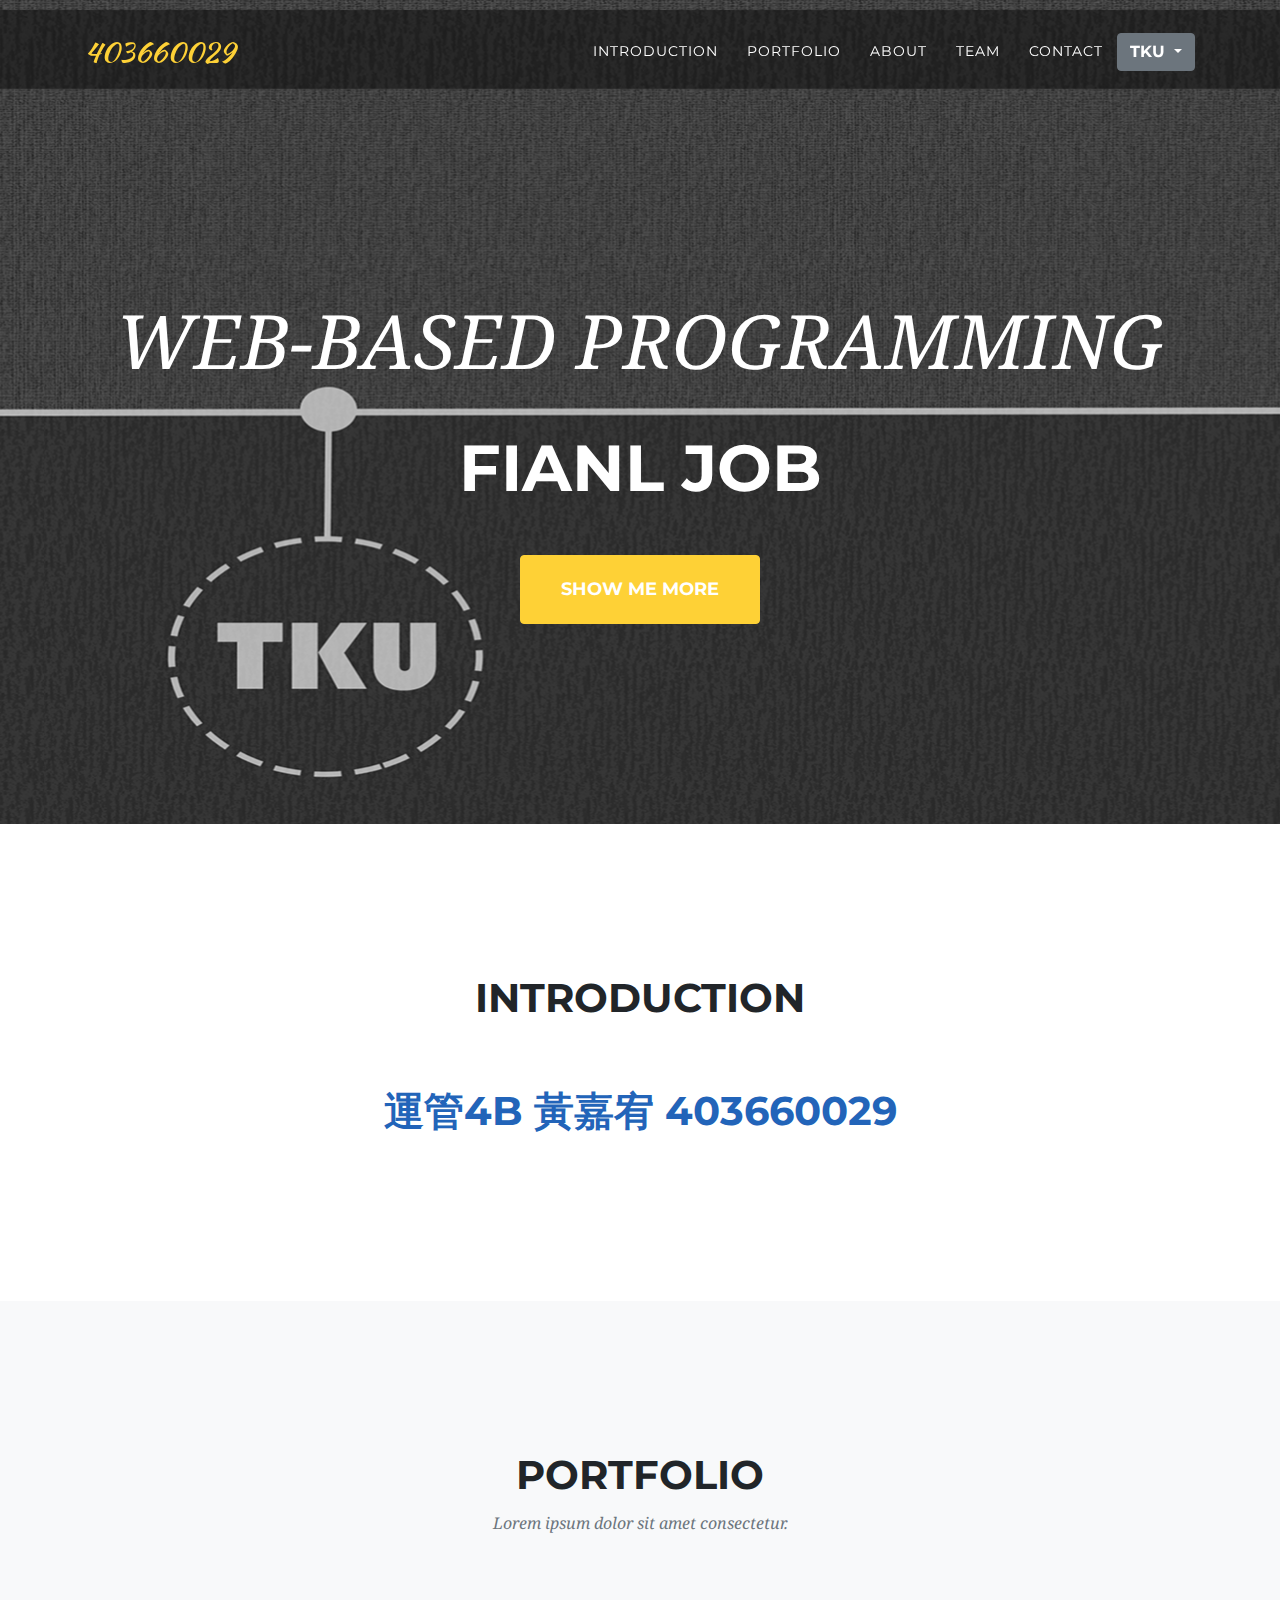
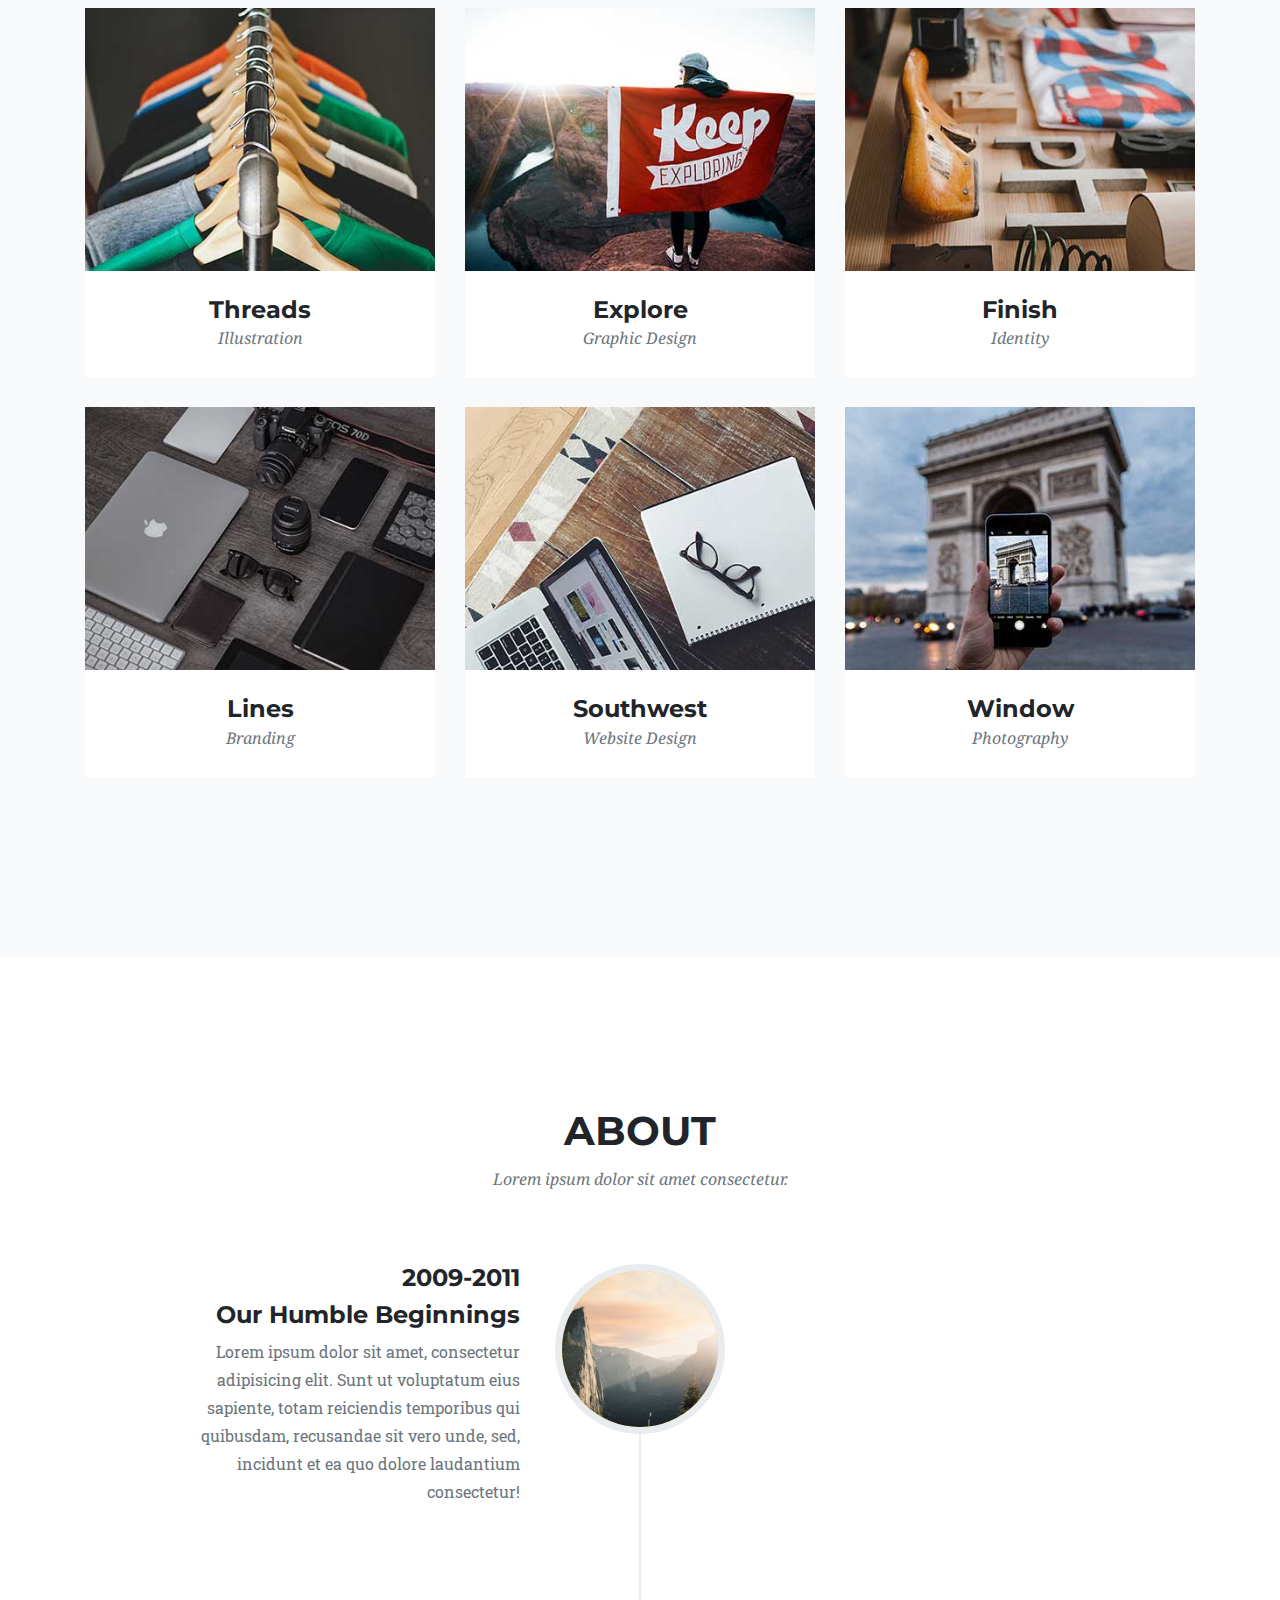
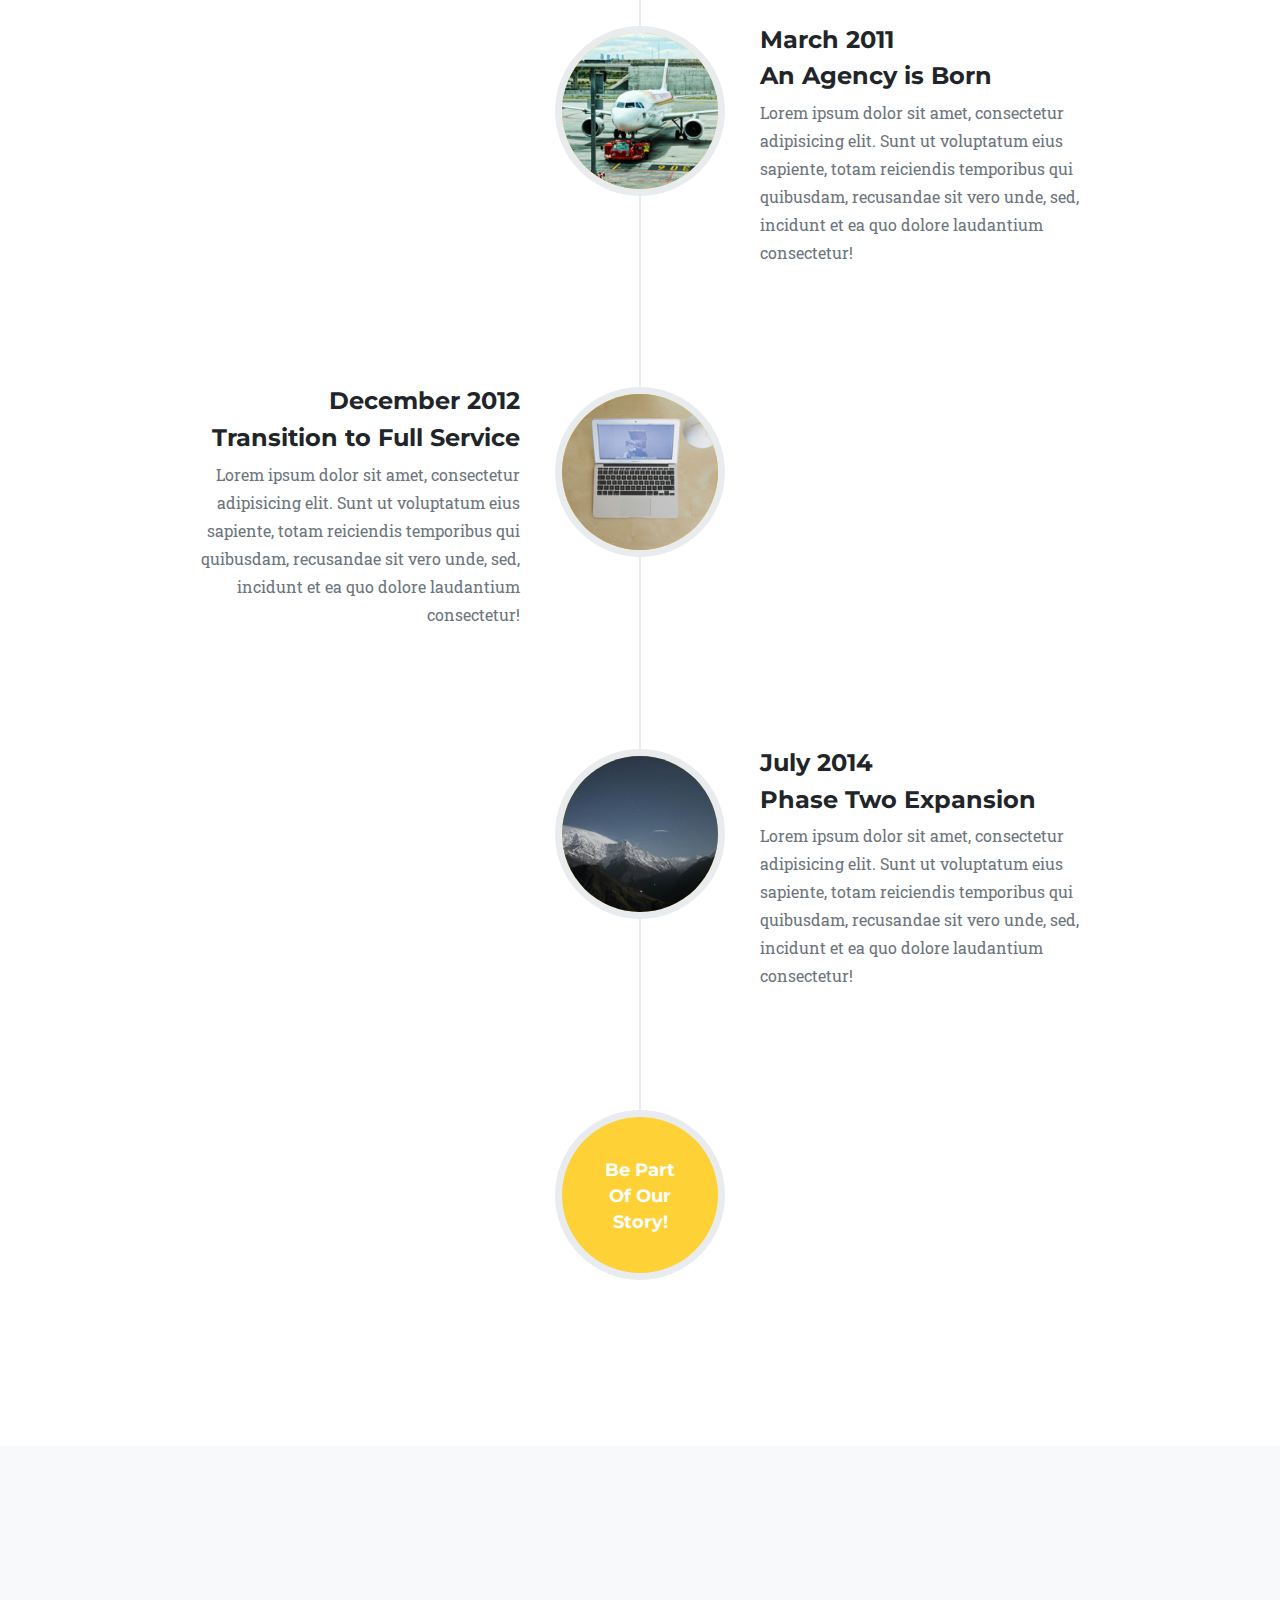
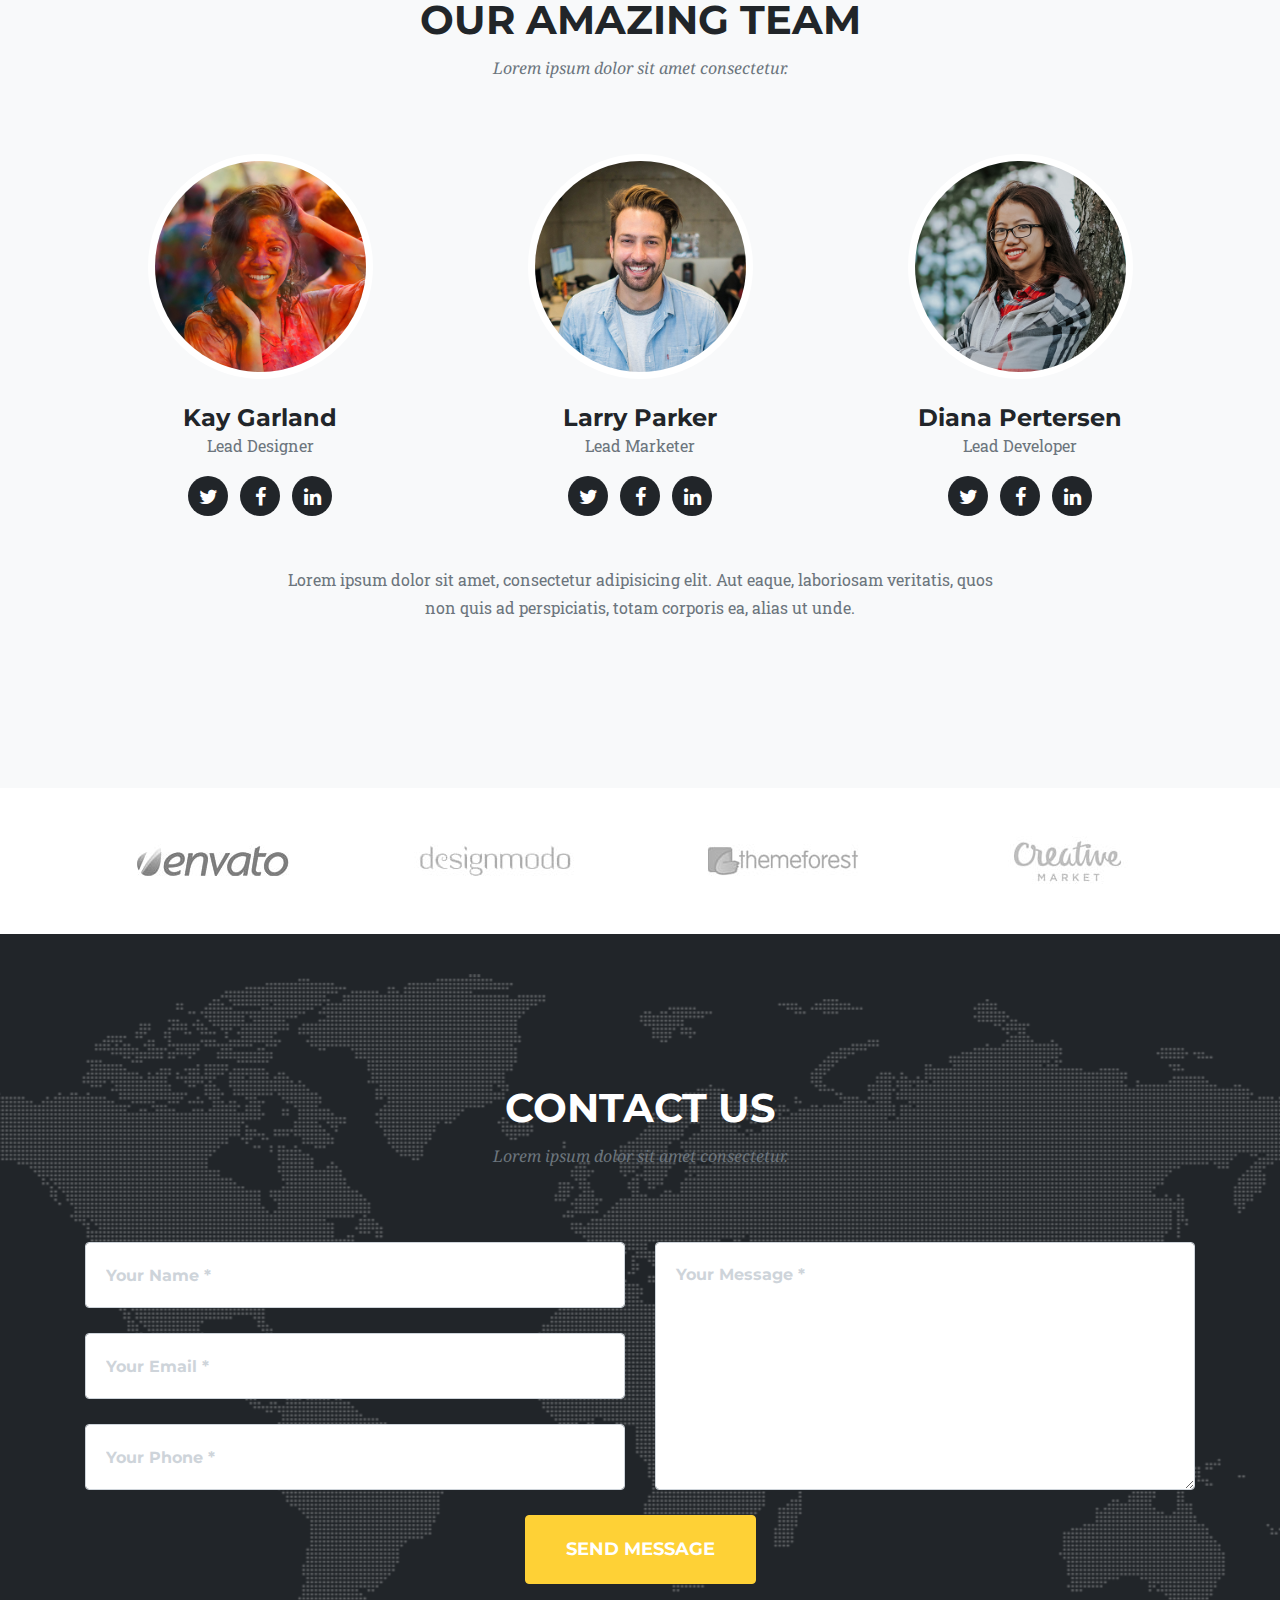
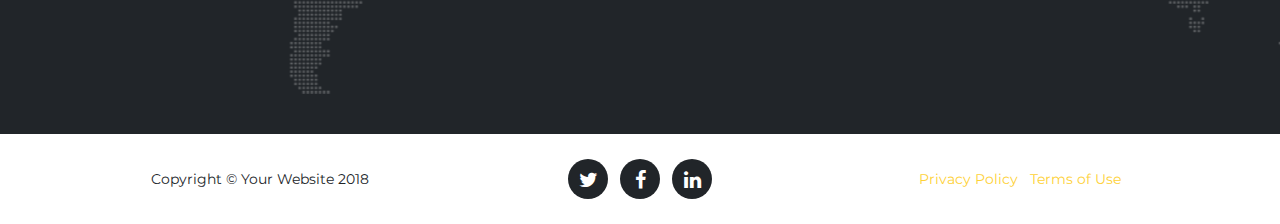
<file: index.html>
<!DOCTYPE html>
<html lang="en">

<head>

  <meta charset="utf-8">
  <meta name="viewport" content="width=device-width, initial-scale=1, shrink-to-fit=no">
  <meta name="description" content="">
  <meta name="author" content="">

  <title>403660029 黃嘉宥 期末作業</title>

  <!-- Bootstrap core CSS -->
  <link href="vendor/bootstrap/css/bootstrap.min.css" rel="stylesheet">

  <!-- Custom fonts for this template -->
  <link href="vendor/font-awesome/css/font-awesome.min.css" rel="stylesheet" type="text/css">
  <link href="https://fonts.googleapis.com/css?family=Montserrat:400,700" rel="stylesheet" type="text/css">
  <link href='https://fonts.googleapis.com/css?family=Kaushan+Script' rel='stylesheet' type='text/css'>
  <link href='https://fonts.googleapis.com/css?family=Droid+Serif:400,700,400italic,700italic' rel='stylesheet' type='text/css'>
  <link href='https://fonts.googleapis.com/css?family=Roboto+Slab:400,100,300,700' rel='stylesheet' type='text/css'>

  <!-- Custom styles for this template -->
  <link href="css/agency.min.css" rel="stylesheet">

</head>

<body id="page-top">

  <!-- Navigation -->
  <nav class="navbar navbar-expand-lg navbar-dark fixed-top" id="mainNav">
    <div class="container">
      <a class="navbar-brand js-scroll-trigger" href="#page-top">403660029</a>
      <button class="navbar-toggler navbar-toggler-right" type="button" data-toggle="collapse" data-target="#navbarResponsive"
        aria-controls="navbarResponsive" aria-expanded="false" aria-label="Toggle navigation">
        Menu
        <i class="fa fa-bars"></i>
      </button>
      <div class="collapse navbar-collapse" id="navbarResponsive">
        <ul class="navbar-nav text-uppercase ml-auto">
          <li class="nav-item">
            <a class="nav-link js-scroll-trigger" href="#services">Introduction</a>
          </li>
          <li class="nav-item">
            <a class="nav-link js-scroll-trigger" href="#portfolio">Portfolio</a>
          </li>
          <li class="nav-item">
            <a class="nav-link js-scroll-trigger" href="#about">About</a>
          </li>
          <li class="nav-item">
            <a class="nav-link js-scroll-trigger" href="#team">Team</a>
          </li>
          <li class="nav-item">
            <a class="nav-link js-scroll-trigger" href="#contact">Contact</a>
          </li>
        </ul>
        <div class="dropdown">
          <button class="btn btn-secondary dropdown-toggle" type="button" id="dropdownMenuButton" data-toggle="dropdown" aria-haspopup="true"
            aria-expanded="false">
            TKU
          </button>
          <div class="dropdown-menu" aria-labelledby="dropdownMenuButton">
            <a class="dropdown-item" href="tku/P3/myclass.html">MyClass</a>
            <a class="dropdown-item" href="tku/第七次作業/tku60.html">tku60</a>
            <a class="dropdown-item" href="tku/第八次作業/bomber.html">Bomber</a>
            <a class="dropdown-item" href="tku/第五次作業/photoGrid.html">Photo</a>
            <a class="dropdown-item" href="tku/第四次作業/pokemon.html">Pokemon</a>
          </div>
        </div>
      </div>
    </div>
  </nav>

  <!-- Header -->
  <header class="masthead">
    <div class="container">
      <div class="intro-text">
        <div class="intro-lead-in">WEB-BASED PROGRAMMING</div>
        <div class="intro-heading text-uppercase">Fianl Job</div>
        <a class="btn btn-primary btn-xl text-uppercase js-scroll-trigger" href="#services">Show Me More</a>
      </div>
    </div>
  </header>

  <!-- Services -->
  <section id="services">
    <div class="container">
      <div class="row">
        <div class="col-lg-12 text-center">
          <h2 class="section-heading text-uppercase">Introduction</h2>
        </div>
      </div>

      <div>
        <h4 class="service-heading">運管4B  黃嘉宥  403660029</h4>
        <p class="text-muted"></p>
      </div>

    </div>
  </section>

  <!-- Portfolio Grid -->
  <section class="bg-light" id="portfolio">
    <div class="container">
      <div class="row">
        <div class="col-lg-12 text-center">
          <h2 class="section-heading text-uppercase">Portfolio</h2>
          <h3 class="section-subheading text-muted">Lorem ipsum dolor sit amet consectetur.</h3>
        </div>
      </div>
      <div class="row">
        <div class="col-md-4 col-sm-6 portfolio-item">
          <a class="portfolio-link" data-toggle="modal" href="#portfolioModal1">
            <div class="portfolio-hover">
              <div class="portfolio-hover-content">
                <i class="fa fa-plus fa-3x"></i>
              </div>
            </div>
            <img class="img-fluid" src="img/portfolio/01-thumbnail.jpg" alt="">
          </a>
          <div class="portfolio-caption">
            <h4>Threads</h4>
            <p class="text-muted">Illustration</p>
          </div>
        </div>
        <div class="col-md-4 col-sm-6 portfolio-item">
          <a class="portfolio-link" data-toggle="modal" href="#portfolioModal2">
            <div class="portfolio-hover">
              <div class="portfolio-hover-content">
                <i class="fa fa-plus fa-3x"></i>
              </div>
            </div>
            <img class="img-fluid" src="img/portfolio/02-thumbnail.jpg" alt="">
          </a>
          <div class="portfolio-caption">
            <h4>Explore</h4>
            <p class="text-muted">Graphic Design</p>
          </div>
        </div>
        <div class="col-md-4 col-sm-6 portfolio-item">
          <a class="portfolio-link" data-toggle="modal" href="#portfolioModal3">
            <div class="portfolio-hover">
              <div class="portfolio-hover-content">
                <i class="fa fa-plus fa-3x"></i>
              </div>
            </div>
            <img class="img-fluid" src="img/portfolio/03-thumbnail.jpg" alt="">
          </a>
          <div class="portfolio-caption">
            <h4>Finish</h4>
            <p class="text-muted">Identity</p>
          </div>
        </div>
        <div class="col-md-4 col-sm-6 portfolio-item">
          <a class="portfolio-link" data-toggle="modal" href="#portfolioModal4">
            <div class="portfolio-hover">
              <div class="portfolio-hover-content">
                <i class="fa fa-plus fa-3x"></i>
              </div>
            </div>
            <img class="img-fluid" src="img/portfolio/04-thumbnail.jpg" alt="">
          </a>
          <div class="portfolio-caption">
            <h4>Lines</h4>
            <p class="text-muted">Branding</p>
          </div>
        </div>
        <div class="col-md-4 col-sm-6 portfolio-item">
          <a class="portfolio-link" data-toggle="modal" href="#portfolioModal5">
            <div class="portfolio-hover">
              <div class="portfolio-hover-content">
                <i class="fa fa-plus fa-3x"></i>
              </div>
            </div>
            <img class="img-fluid" src="img/portfolio/05-thumbnail.jpg" alt="">
          </a>
          <div class="portfolio-caption">
            <h4>Southwest</h4>
            <p class="text-muted">Website Design</p>
          </div>
        </div>
        <div class="col-md-4 col-sm-6 portfolio-item">
          <a class="portfolio-link" data-toggle="modal" href="#portfolioModal6">
            <div class="portfolio-hover">
              <div class="portfolio-hover-content">
                <i class="fa fa-plus fa-3x"></i>
              </div>
            </div>
            <img class="img-fluid" src="img/portfolio/06-thumbnail.jpg" alt="">
          </a>
          <div class="portfolio-caption">
            <h4>Window</h4>
            <p class="text-muted">Photography</p>
          </div>
        </div>
      </div>
    </div>
  </section>

  <!-- About -->
  <section id="about">
    <div class="container">
      <div class="row">
        <div class="col-lg-12 text-center">
          <h2 class="section-heading text-uppercase">About</h2>
          <h3 class="section-subheading text-muted">Lorem ipsum dolor sit amet consectetur.</h3>
        </div>
      </div>
      <div class="row">
        <div class="col-lg-12">
          <ul class="timeline">
            <li>
              <div class="timeline-image">
                <img class="rounded-circle img-fluid" src="img/about/1.jpg" alt="">
              </div>
              <div class="timeline-panel">
                <div class="timeline-heading">
                  <h4>2009-2011</h4>
                  <h4 class="subheading">Our Humble Beginnings</h4>
                </div>
                <div class="timeline-body">
                  <p class="text-muted">Lorem ipsum dolor sit amet, consectetur adipisicing elit. Sunt ut voluptatum eius sapiente, totam reiciendis
                    temporibus qui quibusdam, recusandae sit vero unde, sed, incidunt et ea quo dolore laudantium consectetur!</p>
                </div>
              </div>
            </li>
            <li class="timeline-inverted">
              <div class="timeline-image">
                <img class="rounded-circle img-fluid" src="img/about/2.jpg" alt="">
              </div>
              <div class="timeline-panel">
                <div class="timeline-heading">
                  <h4>March 2011</h4>
                  <h4 class="subheading">An Agency is Born</h4>
                </div>
                <div class="timeline-body">
                  <p class="text-muted">Lorem ipsum dolor sit amet, consectetur adipisicing elit. Sunt ut voluptatum eius sapiente, totam reiciendis
                    temporibus qui quibusdam, recusandae sit vero unde, sed, incidunt et ea quo dolore laudantium consectetur!</p>
                </div>
              </div>
            </li>
            <li>
              <div class="timeline-image">
                <img class="rounded-circle img-fluid" src="img/about/3.jpg" alt="">
              </div>
              <div class="timeline-panel">
                <div class="timeline-heading">
                  <h4>December 2012</h4>
                  <h4 class="subheading">Transition to Full Service</h4>
                </div>
                <div class="timeline-body">
                  <p class="text-muted">Lorem ipsum dolor sit amet, consectetur adipisicing elit. Sunt ut voluptatum eius sapiente, totam reiciendis
                    temporibus qui quibusdam, recusandae sit vero unde, sed, incidunt et ea quo dolore laudantium consectetur!</p>
                </div>
              </div>
            </li>
            <li class="timeline-inverted">
              <div class="timeline-image">
                <img class="rounded-circle img-fluid" src="img/about/4.jpg" alt="">
              </div>
              <div class="timeline-panel">
                <div class="timeline-heading">
                  <h4>July 2014</h4>
                  <h4 class="subheading">Phase Two Expansion</h4>
                </div>
                <div class="timeline-body">
                  <p class="text-muted">Lorem ipsum dolor sit amet, consectetur adipisicing elit. Sunt ut voluptatum eius sapiente, totam reiciendis
                    temporibus qui quibusdam, recusandae sit vero unde, sed, incidunt et ea quo dolore laudantium consectetur!</p>
                </div>
              </div>
            </li>
            <li class="timeline-inverted">
              <div class="timeline-image">
                <h4>Be Part
                  <br>Of Our
                  <br>Story!</h4>
              </div>
            </li>
          </ul>
        </div>
      </div>
    </div>
  </section>

  <!-- Team -->
  <section class="bg-light" id="team">
    <div class="container">
      <div class="row">
        <div class="col-lg-12 text-center">
          <h2 class="section-heading text-uppercase">Our Amazing Team</h2>
          <h3 class="section-subheading text-muted">Lorem ipsum dolor sit amet consectetur.</h3>
        </div>
      </div>
      <div class="row">
        <div class="col-sm-4">
          <div class="team-member">
            <img class="mx-auto rounded-circle" src="img/team/1.jpg" alt="">
            <h4>Kay Garland</h4>
            <p class="text-muted">Lead Designer</p>
            <ul class="list-inline social-buttons">
              <li class="list-inline-item">
                <a href="#">
                  <i class="fa fa-twitter"></i>
                </a>
              </li>
              <li class="list-inline-item">
                <a href="#">
                  <i class="fa fa-facebook"></i>
                </a>
              </li>
              <li class="list-inline-item">
                <a href="#">
                  <i class="fa fa-linkedin"></i>
                </a>
              </li>
            </ul>
          </div>
        </div>
        <div class="col-sm-4">
          <div class="team-member">
            <img class="mx-auto rounded-circle" src="img/team/2.jpg" alt="">
            <h4>Larry Parker</h4>
            <p class="text-muted">Lead Marketer</p>
            <ul class="list-inline social-buttons">
              <li class="list-inline-item">
                <a href="#">
                  <i class="fa fa-twitter"></i>
                </a>
              </li>
              <li class="list-inline-item">
                <a href="#">
                  <i class="fa fa-facebook"></i>
                </a>
              </li>
              <li class="list-inline-item">
                <a href="#">
                  <i class="fa fa-linkedin"></i>
                </a>
              </li>
            </ul>
          </div>
        </div>
        <div class="col-sm-4">
          <div class="team-member">
            <img class="mx-auto rounded-circle" src="img/team/3.jpg" alt="">
            <h4>Diana Pertersen</h4>
            <p class="text-muted">Lead Developer</p>
            <ul class="list-inline social-buttons">
              <li class="list-inline-item">
                <a href="#">
                  <i class="fa fa-twitter"></i>
                </a>
              </li>
              <li class="list-inline-item">
                <a href="#">
                  <i class="fa fa-facebook"></i>
                </a>
              </li>
              <li class="list-inline-item">
                <a href="#">
                  <i class="fa fa-linkedin"></i>
                </a>
              </li>
            </ul>
          </div>
        </div>
      </div>
      <div class="row">
        <div class="col-lg-8 mx-auto text-center">
          <p class="large text-muted">Lorem ipsum dolor sit amet, consectetur adipisicing elit. Aut eaque, laboriosam veritatis, quos non quis ad perspiciatis,
            totam corporis ea, alias ut unde.</p>
        </div>
      </div>
    </div>
  </section>

  <!-- Clients -->
  <section class="py-5">
    <div class="container">
      <div class="row">
        <div class="col-md-3 col-sm-6">
          <a href="#">
            <img class="img-fluid d-block mx-auto" src="img/logos/envato.jpg" alt="">
          </a>
        </div>
        <div class="col-md-3 col-sm-6">
          <a href="#">
            <img class="img-fluid d-block mx-auto" src="img/logos/designmodo.jpg" alt="">
          </a>
        </div>
        <div class="col-md-3 col-sm-6">
          <a href="#">
            <img class="img-fluid d-block mx-auto" src="img/logos/themeforest.jpg" alt="">
          </a>
        </div>
        <div class="col-md-3 col-sm-6">
          <a href="#">
            <img class="img-fluid d-block mx-auto" src="img/logos/creative-market.jpg" alt="">
          </a>
        </div>
      </div>
    </div>
  </section>

  <!-- Contact -->
  <section id="contact">
    <div class="container">
      <div class="row">
        <div class="col-lg-12 text-center">
          <h2 class="section-heading text-uppercase">Contact Us</h2>
          <h3 class="section-subheading text-muted">Lorem ipsum dolor sit amet consectetur.</h3>
        </div>
      </div>
      <div class="row">
        <div class="col-lg-12">
          <form id="contactForm" name="sentMessage" novalidate="novalidate">
            <div class="row">
              <div class="col-md-6">
                <div class="form-group">
                  <input class="form-control" id="name" type="text" placeholder="Your Name *" required="required" data-validation-required-message="Please enter your name.">
                  <p class="help-block text-danger"></p>
                </div>
                <div class="form-group">
                  <input class="form-control" id="email" type="email" placeholder="Your Email *" required="required" data-validation-required-message="Please enter your email address.">
                  <p class="help-block text-danger"></p>
                </div>
                <div class="form-group">
                  <input class="form-control" id="phone" type="tel" placeholder="Your Phone *" required="required" data-validation-required-message="Please enter your phone number.">
                  <p class="help-block text-danger"></p>
                </div>
              </div>
              <div class="col-md-6">
                <div class="form-group">
                  <textarea class="form-control" id="message" placeholder="Your Message *" required="required" data-validation-required-message="Please enter a message."></textarea>
                  <p class="help-block text-danger"></p>
                </div>
              </div>
              <div class="clearfix"></div>
              <div class="col-lg-12 text-center">
                <div id="success"></div>
                <button id="sendMessageButton" class="btn btn-primary btn-xl text-uppercase" type="submit">Send Message</button>
              </div>
            </div>
          </form>
        </div>
      </div>
    </div>
  </section>

  <!-- Footer -->
  <footer>
    <div class="container">
      <div class="row">
        <div class="col-md-4">
          <span class="copyright">Copyright &copy; Your Website 2018</span>
        </div>
        <div class="col-md-4">
          <ul class="list-inline social-buttons">
            <li class="list-inline-item">
              <a href="#">
                <i class="fa fa-twitter"></i>
              </a>
            </li>
            <li class="list-inline-item">
              <a href="#">
                <i class="fa fa-facebook"></i>
              </a>
            </li>
            <li class="list-inline-item">
              <a href="#">
                <i class="fa fa-linkedin"></i>
              </a>
            </li>
          </ul>
        </div>
        <div class="col-md-4">
          <ul class="list-inline quicklinks">
            <li class="list-inline-item">
              <a href="#">Privacy Policy</a>
            </li>
            <li class="list-inline-item">
              <a href="#">Terms of Use</a>
            </li>
          </ul>
        </div>
      </div>
    </div>
  </footer>

  <!-- Portfolio Modals -->

  <!-- Modal 1 -->
  <div class="portfolio-modal modal fade" id="portfolioModal1" tabindex="-1" role="dialog" aria-hidden="true">
    <div class="modal-dialog">
      <div class="modal-content">
        <div class="close-modal" data-dismiss="modal">
          <div class="lr">
            <div class="rl"></div>
          </div>
        </div>
        <div class="container">
          <div class="row">
            <div class="col-lg-8 mx-auto">
              <div class="modal-body">
                <!-- Project Details Go Here -->
                <h2 class="text-uppercase">Project Name</h2>
                <p class="item-intro text-muted">Lorem ipsum dolor sit amet consectetur.</p>
                <img class="img-fluid d-block mx-auto" src="img/portfolio/01-full.jpg" alt="">
                <p>Use this area to describe your project. Lorem ipsum dolor sit amet, consectetur adipisicing elit. Est blanditiis
                  dolorem culpa incidunt minus dignissimos deserunt repellat aperiam quasi sunt officia expedita beatae cupiditate,
                  maiores repudiandae, nostrum, reiciendis facere nemo!</p>
                <ul class="list-inline">
                  <li>Date: January 2017</li>
                  <li>Client: Threads</li>
                  <li>Category: Illustration</li>
                </ul>
                <button class="btn btn-primary" data-dismiss="modal" type="button">
                  <i class="fa fa-times"></i>
                  Close Project</button>
              </div>
            </div>
          </div>
        </div>
      </div>
    </div>
  </div>

  <!-- Modal 2 -->
  <div class="portfolio-modal modal fade" id="portfolioModal2" tabindex="-1" role="dialog" aria-hidden="true">
    <div class="modal-dialog">
      <div class="modal-content">
        <div class="close-modal" data-dismiss="modal">
          <div class="lr">
            <div class="rl"></div>
          </div>
        </div>
        <div class="container">
          <div class="row">
            <div class="col-lg-8 mx-auto">
              <div class="modal-body">
                <!-- Project Details Go Here -->
                <h2 class="text-uppercase">Project Name</h2>
                <p class="item-intro text-muted">Lorem ipsum dolor sit amet consectetur.</p>
                <img class="img-fluid d-block mx-auto" src="img/portfolio/02-full.jpg" alt="">
                <p>Use this area to describe your project. Lorem ipsum dolor sit amet, consectetur adipisicing elit. Est blanditiis
                  dolorem culpa incidunt minus dignissimos deserunt repellat aperiam quasi sunt officia expedita beatae cupiditate,
                  maiores repudiandae, nostrum, reiciendis facere nemo!</p>
                <ul class="list-inline">
                  <li>Date: January 2017</li>
                  <li>Client: Explore</li>
                  <li>Category: Graphic Design</li>
                </ul>
                <button class="btn btn-primary" data-dismiss="modal" type="button">
                  <i class="fa fa-times"></i>
                  Close Project</button>
              </div>
            </div>
          </div>
        </div>
      </div>
    </div>
  </div>

  <!-- Modal 3 -->
  <div class="portfolio-modal modal fade" id="portfolioModal3" tabindex="-1" role="dialog" aria-hidden="true">
    <div class="modal-dialog">
      <div class="modal-content">
        <div class="close-modal" data-dismiss="modal">
          <div class="lr">
            <div class="rl"></div>
          </div>
        </div>
        <div class="container">
          <div class="row">
            <div class="col-lg-8 mx-auto">
              <div class="modal-body">
                <!-- Project Details Go Here -->
                <h2 class="text-uppercase">Project Name</h2>
                <p class="item-intro text-muted">Lorem ipsum dolor sit amet consectetur.</p>
                <img class="img-fluid d-block mx-auto" src="img/portfolio/03-full.jpg" alt="">
                <p>Use this area to describe your project. Lorem ipsum dolor sit amet, consectetur adipisicing elit. Est blanditiis
                  dolorem culpa incidunt minus dignissimos deserunt repellat aperiam quasi sunt officia expedita beatae cupiditate,
                  maiores repudiandae, nostrum, reiciendis facere nemo!</p>
                <ul class="list-inline">
                  <li>Date: January 2017</li>
                  <li>Client: Finish</li>
                  <li>Category: Identity</li>
                </ul>
                <button class="btn btn-primary" data-dismiss="modal" type="button">
                  <i class="fa fa-times"></i>
                  Close Project</button>
              </div>
            </div>
          </div>
        </div>
      </div>
    </div>
  </div>

  <!-- Modal 4 -->
  <div class="portfolio-modal modal fade" id="portfolioModal4" tabindex="-1" role="dialog" aria-hidden="true">
    <div class="modal-dialog">
      <div class="modal-content">
        <div class="close-modal" data-dismiss="modal">
          <div class="lr">
            <div class="rl"></div>
          </div>
        </div>
        <div class="container">
          <div class="row">
            <div class="col-lg-8 mx-auto">
              <div class="modal-body">
                <!-- Project Details Go Here -->
                <h2 class="text-uppercase">Project Name</h2>
                <p class="item-intro text-muted">Lorem ipsum dolor sit amet consectetur.</p>
                <img class="img-fluid d-block mx-auto" src="img/portfolio/04-full.jpg" alt="">
                <p>Use this area to describe your project. Lorem ipsum dolor sit amet, consectetur adipisicing elit. Est blanditiis
                  dolorem culpa incidunt minus dignissimos deserunt repellat aperiam quasi sunt officia expedita beatae cupiditate,
                  maiores repudiandae, nostrum, reiciendis facere nemo!</p>
                <ul class="list-inline">
                  <li>Date: January 2017</li>
                  <li>Client: Lines</li>
                  <li>Category: Branding</li>
                </ul>
                <button class="btn btn-primary" data-dismiss="modal" type="button">
                  <i class="fa fa-times"></i>
                  Close Project</button>
              </div>
            </div>
          </div>
        </div>
      </div>
    </div>
  </div>

  <!-- Modal 5 -->
  <div class="portfolio-modal modal fade" id="portfolioModal5" tabindex="-1" role="dialog" aria-hidden="true">
    <div class="modal-dialog">
      <div class="modal-content">
        <div class="close-modal" data-dismiss="modal">
          <div class="lr">
            <div class="rl"></div>
          </div>
        </div>
        <div class="container">
          <div class="row">
            <div class="col-lg-8 mx-auto">
              <div class="modal-body">
                <!-- Project Details Go Here -->
                <h2 class="text-uppercase">Project Name</h2>
                <p class="item-intro text-muted">Lorem ipsum dolor sit amet consectetur.</p>
                <img class="img-fluid d-block mx-auto" src="img/portfolio/05-full.jpg" alt="">
                <p>Use this area to describe your project. Lorem ipsum dolor sit amet, consectetur adipisicing elit. Est blanditiis
                  dolorem culpa incidunt minus dignissimos deserunt repellat aperiam quasi sunt officia expedita beatae cupiditate,
                  maiores repudiandae, nostrum, reiciendis facere nemo!</p>
                <ul class="list-inline">
                  <li>Date: January 2017</li>
                  <li>Client: Southwest</li>
                  <li>Category: Website Design</li>
                </ul>
                <button class="btn btn-primary" data-dismiss="modal" type="button">
                  <i class="fa fa-times"></i>
                  Close Project</button>
              </div>
            </div>
          </div>
        </div>
      </div>
    </div>
  </div>

  <!-- Modal 6 -->
  <div class="portfolio-modal modal fade" id="portfolioModal6" tabindex="-1" role="dialog" aria-hidden="true">
    <div class="modal-dialog">
      <div class="modal-content">
        <div class="close-modal" data-dismiss="modal">
          <div class="lr">
            <div class="rl"></div>
          </div>
        </div>
        <div class="container">
          <div class="row">
            <div class="col-lg-8 mx-auto">
              <div class="modal-body">
                <!-- Project Details Go Here -->
                <h2 class="text-uppercase">Project Name</h2>
                <p class="item-intro text-muted">Lorem ipsum dolor sit amet consectetur.</p>
                <img class="img-fluid d-block mx-auto" src="img/portfolio/06-full.jpg" alt="">
                <p>Use this area to describe your project. Lorem ipsum dolor sit amet, consectetur adipisicing elit. Est blanditiis
                  dolorem culpa incidunt minus dignissimos deserunt repellat aperiam quasi sunt officia expedita beatae cupiditate,
                  maiores repudiandae, nostrum, reiciendis facere nemo!</p>
                <ul class="list-inline">
                  <li>Date: January 2017</li>
                  <li>Client: Window</li>
                  <li>Category: Photography</li>
                </ul>
                <button class="btn btn-primary" data-dismiss="modal" type="button">
                  <i class="fa fa-times"></i>
                  Close Project</button>
              </div>
            </div>
          </div>
        </div>
      </div>
    </div>
  </div>

  <!-- Bootstrap core JavaScript -->
  <script src="vendor/jquery/jquery.min.js"></script>
  <script src="vendor/bootstrap/js/bootstrap.bundle.min.js"></script>

  <!-- Plugin JavaScript -->
  <script src="vendor/jquery-easing/jquery.easing.min.js"></script>

  <!-- Contact form JavaScript -->
  <script src="js/jqBootstrapValidation.js"></script>
  <script src="js/contact_me.js"></script>

  <!-- Custom scripts for this template -->
  <script src="js/agency.min.js"></script>

</body>

</html>
</file>
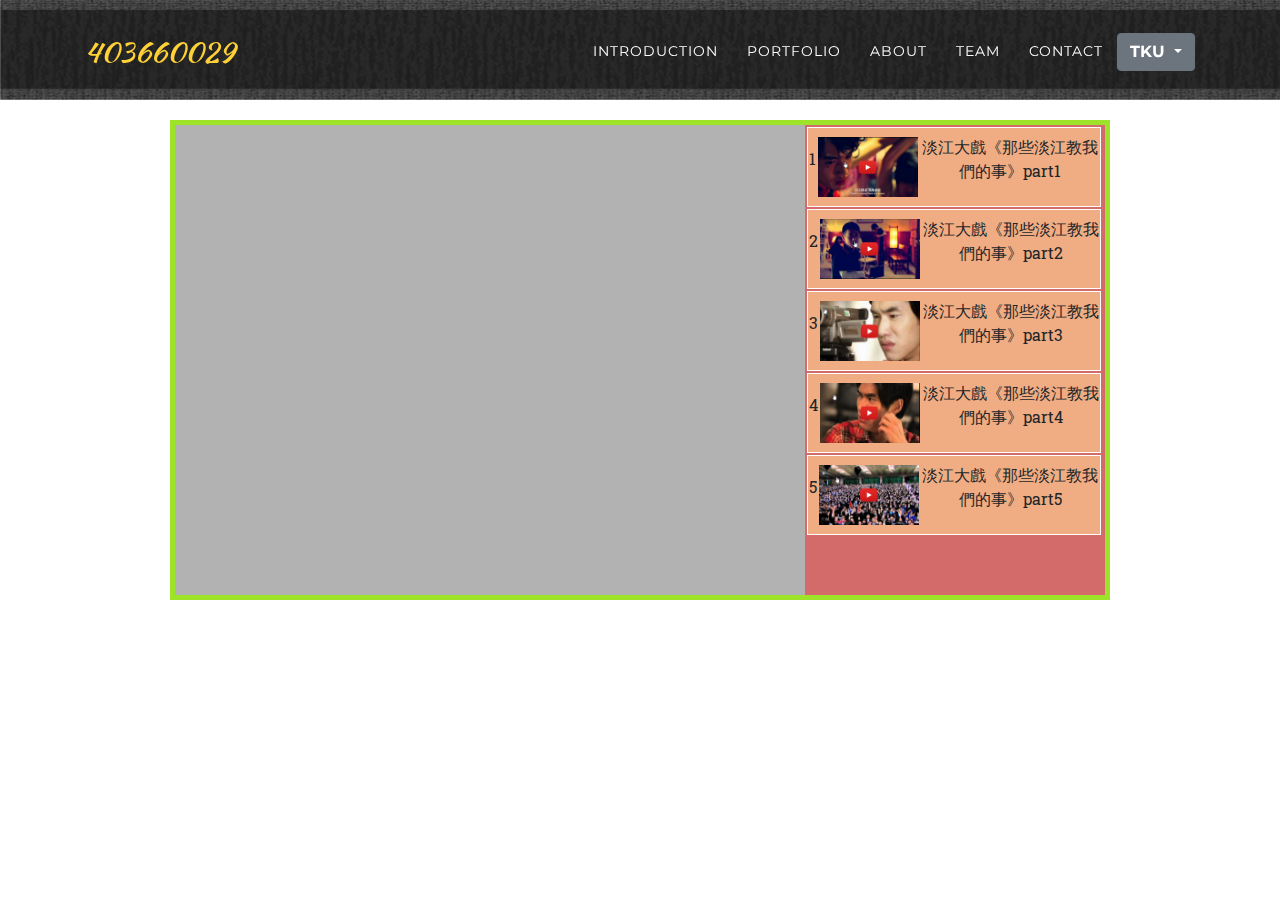
<file: tku/第七次作業/tku60.html>
<!DOCTYPE html>
<html>

<head>
    <title>TKU60</title>
    <meta charset="utf-8">
    <link rel="stylesheet" href="css/tku60.css">
    <script src="js/tku60.js"></script>
    <meta name="viewport" content="width=device-width, initial-scale=1, shrink-to-fit=no">
    <meta name="description" content="">
    <meta name="author" content="">



    <!-- Bootstrap core CSS -->
    <link href="../../vendor/bootstrap/css/bootstrap.min.css" rel="stylesheet">

    <!-- Custom fonts for this template -->
    <link href="../../vendor/font-awesome/css/font-awesome.min.css" rel="stylesheet" type="text/css">
    <link href="https://fonts.googleapis.com/css?family=Montserrat:400,700" rel="stylesheet" type="text/css">
    <link href='https://fonts.googleapis.com/css?family=Kaushan+Script' rel='stylesheet' type='text/css'>
    <link href='https://fonts.googleapis.com/css?family=Droid+Serif:400,700,400italic,700italic' rel='stylesheet' type='text/css'>
    <link href='https://fonts.googleapis.com/css?family=Roboto+Slab:400,100,300,700' rel='stylesheet' type='text/css'>

    <!-- Custom styles for this template -->
    <link href="../../css/agency.min.css" rel="stylesheet">
</head>

<body onload="play(1)">
    <!-- Navigation -->
    <nav class="navbar navbar-expand-lg navbar-dark fixed-top" id="mainNav">
        <div class="container">
            <a class="navbar-brand js-scroll-trigger" href="../../index.html">403660029</a>
            <button class="navbar-toggler navbar-toggler-right" type="button" data-toggle="collapse" data-target="#navbarResponsive"
                aria-controls="navbarResponsive" aria-expanded="false" aria-label="Toggle navigation">
                Menu
                <i class="fa fa-bars"></i>
            </button>
            <div class="collapse navbar-collapse" id="navbarResponsive">
                <ul class="navbar-nav text-uppercase ml-auto">
                    <li class="nav-item">
                        <a class="nav-link js-scroll-trigger" href="#services">Introduction</a>
                    </li>
                    <li class="nav-item">
                        <a class="nav-link js-scroll-trigger" href="#portfolio">Portfolio</a>
                    </li>
                    <li class="nav-item">
                        <a class="nav-link js-scroll-trigger" href="#about">About</a>
                    </li>
                    <li class="nav-item">
                        <a class="nav-link js-scroll-trigger" href="#team">Team</a>
                    </li>
                    <li class="nav-item">
                        <a class="nav-link js-scroll-trigger" href="#contact">Contact</a>
                    </li>
                </ul>
                <div class="dropdown">
                    <button class="btn btn-secondary dropdown-toggle" type="button" id="dropdownMenuButton" data-toggle="dropdown" aria-haspopup="true"
                        aria-expanded="false">
                        TKU
                    </button>
                    <div class="dropdown-menu" aria-labelledby="dropdownMenuButton">
                        <a class="dropdown-item" href="../../tku/P3/myclass.html">MyClass</a>
                        <a class="dropdown-item" href="../../tku/第七次作業/tku60.html">tku60</a>
                        <a class="dropdown-item" href="../../tku/第八次作業/bomber.html">Bomber</a>
                        <a class="dropdown-item" href="../../tku/第五次作業/photoGrid.html">Photo</a>
                        <a class="dropdown-item" href="../../tku/第四次作業/pokemon.html">Pokemon</a>
                    </div>
                </div>
            </div>
        </div>
    </nav>
    <div id="container">
        <div id="player">
        </div>
        <div id="aside">
            <div class="tkuitem">
                <table>
                    <tr>
                        <td>1</td>
                        <td class="AA">
                            <img src="image-02/TKU1.png" class="pic" onclick="play(1)">
                        </td>
                        <td>淡江大戲《那些淡江教我們的事》part1</td>
                    </tr>
                </table>
            </div>
            <div class="tkuitem">
                <table>
                    <tr>
                        <td>2</td>
                        <td class="AA">
                            <img src="image-02/TKU2.png" class="pic" onclick="play(2)">
                        </td>
                        <td>淡江大戲《那些淡江教我們的事》part2</td>
                    </tr>
                </table>
            </div>
            <div class="tkuitem">
                <table>
                    <tr>
                        <td>3</td>
                        <td class="AA">
                            <img src="image-02/TKU3.png" class="pic" onclick="play(3)">
                        </td>
                        <td>淡江大戲《那些淡江教我們的事》part3</td>
                    </tr>
                </table>
            </div>
            <div class="tkuitem">
                <table>
                    <tr>
                        <td>4</td>
                        <td class="AA">
                            <img src="image-02/TKU4.png" class="pic" onclick="play(4)">
                        </td>
                        <td>淡江大戲《那些淡江教我們的事》part4</td>
                    </tr>
                </table>
            </div>
            <div class="tkuitem">
                <table>
                    <tr>
                        <td>5</td>
                        <td class="AA">
                            <img src="image-02/TKU5.png" class="pic" onclick="play(5)">
                        </td>
                        <td>淡江大戲《那些淡江教我們的事》part5</td>
                    </tr>
                </table>
            </div>
        </div>
    </div>
    <!-- Bootstrap core JavaScript -->
    <script src="../../vendor/jquery/jquery.min.js"></script>
    <script src="../../vendor/bootstrap/js/bootstrap.bundle.min.js"></script>

    <!-- Plugin JavaScript -->
    <script src="../../vendor/jquery-easing/jquery.easing.min.js"></script>

    <!-- Contact form JavaScript -->
    <script src="../../js/jqBootstrapValidation.js"></script>
    <script src="../../js/contact_me.js"></script>

    <!-- Custom scripts for this template -->
    <script src="../../js/agency.min.js"></script>
</body>

</html>
</file>
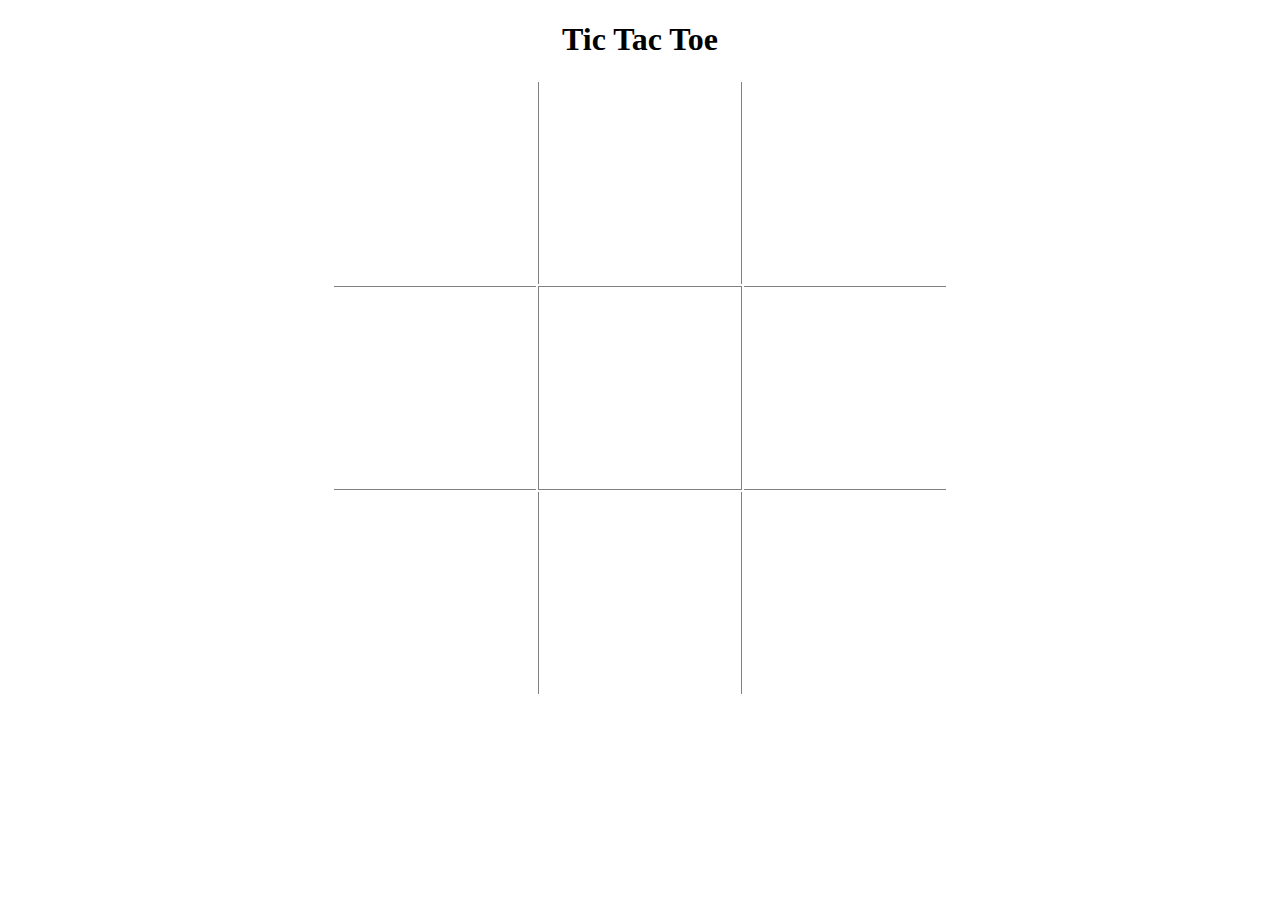
<file: tku/第五次作業/TTT.html>
<!DOCTYPE html>
<html>

<head>
    <meta charset="utf-8">
    <title>TTT Board</title>
    <link rel="stylesheet" type="text/css" href="TTT.css">
</head>

<body>
    <h1>Tic Tac Toe</h1>
    <table>
        <tr>
            <td></td>
            <td class="v"></td>
            <td></td>
        </tr>
        <tr>
            <td class="h"></td>
            <td class="h v"></td>
            <td class="h"></td>
        </tr>
        <tr>
            <td></td>
            <td class="v"></td>
            <td></td>
        </tr>
    </table>
</body>

</html>
</file>
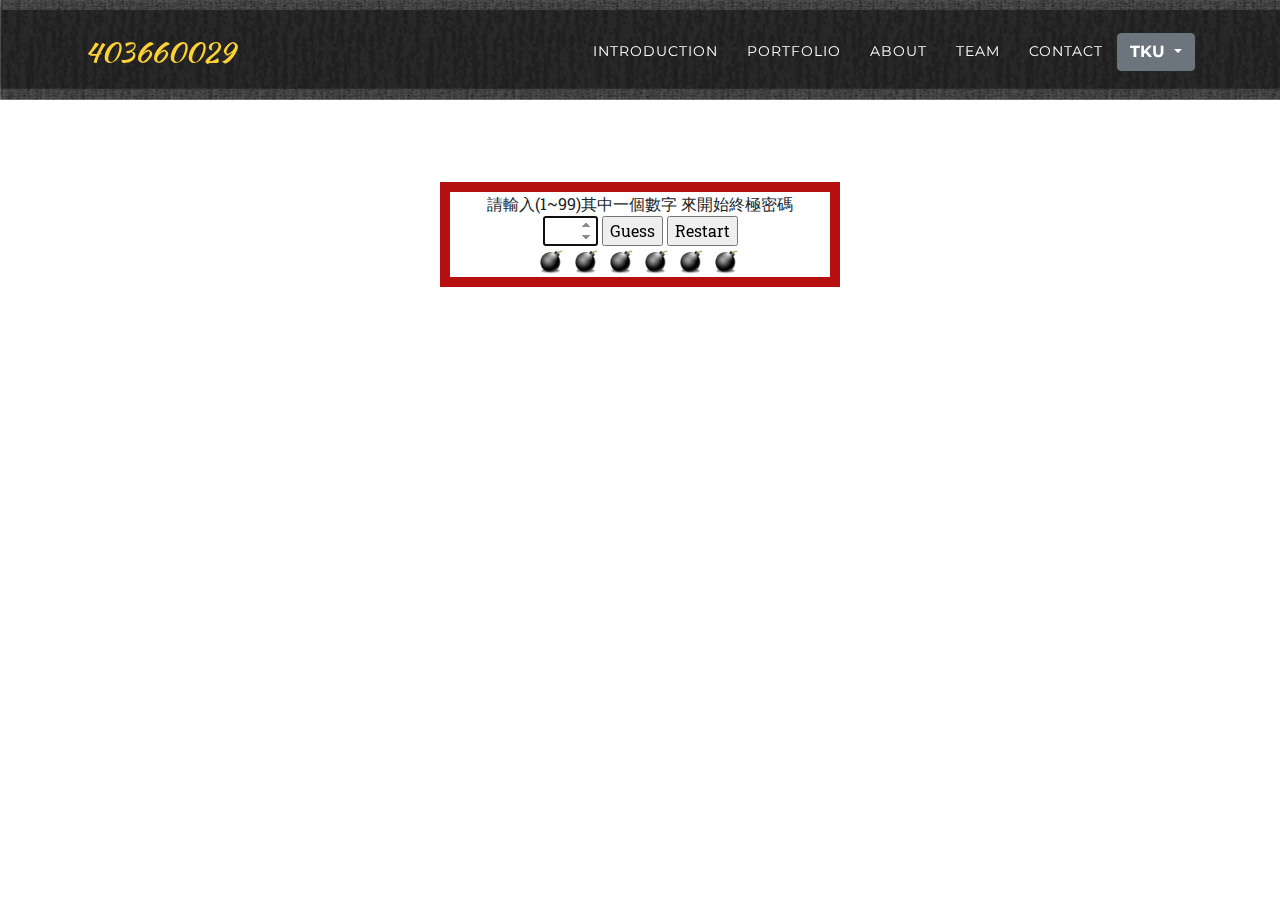
<file: tku/第八次作業/bomber.html>
<!DOCTYPE html>
<html lang="en">

<head>
    <meta charset="UTF-8">
    <title>Bomber</title>
    <link rel="stylesheet" href="css/bomber.css">
    <script src="js/bomber.js"></script>
    <meta name="viewport" content="width=device-width, initial-scale=1, shrink-to-fit=no">
    <meta name="description" content="">
    <meta name="author" content="">



    <!-- Bootstrap core CSS -->
    <link href="../../vendor/bootstrap/css/bootstrap.min.css" rel="stylesheet">

    <!-- Custom fonts for this template -->
    <link href="../../vendor/font-awesome/css/font-awesome.min.css" rel="stylesheet" type="text/css">
    <link href="https://fonts.googleapis.com/css?family=Montserrat:400,700" rel="stylesheet" type="text/css">
    <link href='https://fonts.googleapis.com/css?family=Kaushan+Script' rel='stylesheet' type='text/css'>
    <link href='https://fonts.googleapis.com/css?family=Droid+Serif:400,700,400italic,700italic' rel='stylesheet' type='text/css'>
    <link href='https://fonts.googleapis.com/css?family=Roboto+Slab:400,100,300,700' rel='stylesheet' type='text/css'>

    <!-- Custom styles for this template -->
    <link href="../../css/agency.min.css" rel="stylesheet">
</head>

<body>
    <!-- Navigation -->
    <nav class="navbar navbar-expand-lg navbar-dark fixed-top" id="mainNav">
        <div class="container">
            <a class="navbar-brand js-scroll-trigger" href="../../index.html">403660029</a>
            <button class="navbar-toggler navbar-toggler-right" type="button" data-toggle="collapse" data-target="#navbarResponsive"
                aria-controls="navbarResponsive" aria-expanded="false" aria-label="Toggle navigation">
                Menu
                <i class="fa fa-bars"></i>
            </button>
            <div class="collapse navbar-collapse" id="navbarResponsive">
                <ul class="navbar-nav text-uppercase ml-auto">
                    <li class="nav-item">
                        <a class="nav-link js-scroll-trigger" href="#services">Introduction</a>
                    </li>
                    <li class="nav-item">
                        <a class="nav-link js-scroll-trigger" href="#portfolio">Portfolio</a>
                    </li>
                    <li class="nav-item">
                        <a class="nav-link js-scroll-trigger" href="#about">About</a>
                    </li>
                    <li class="nav-item">
                        <a class="nav-link js-scroll-trigger" href="#team">Team</a>
                    </li>
                    <li class="nav-item">
                        <a class="nav-link js-scroll-trigger" href="#contact">Contact</a>
                    </li>
                </ul>
                <div class="dropdown">
                    <button class="btn btn-secondary dropdown-toggle" type="button" id="dropdownMenuButton" data-toggle="dropdown" aria-haspopup="true"
                        aria-expanded="false">
                        TKU
                    </button>
                    <div class="dropdown-menu" aria-labelledby="dropdownMenuButton">
                        <a class="dropdown-item" href="../../tku/P3/myclass.html">MyClass</a>
                        <a class="dropdown-item" href="../../tku/第七次作業/tku60.html">tku60</a>
                        <a class="dropdown-item" href="../../tku/第八次作業/bomber.html">Bomber</a>
                        <a class="dropdown-item" href="../../tku/第五次作業/photoGrid.html">Photo</a>
                        <a class="dropdown-item" href="../../tku/第四次作業/pokemon.html">Pokemon</a>
                    </div>
                </div>
            </div>
        </div>
    </nav>
    <img src="img/title1.gif">
    <form class="B">
        請輸入(1~99)其中一個數字 來開始終極密碼
        <br>
        <input type="number" id="code" min="1" max="99" autofocus id="N">
        <input type="button" value="Guess" onclick="doguess()">
        <input type="button" value="Restart" onclick="restart()">
        <div>
            <img src="img/bomber.png" class="A" name="img1">
            <img src="img/bomber.png" class="A" name="img2">
            <img src="img/bomber.png" class="A" name="img3">
            <img src="img/bomber.png" class="A" name="img4">
            <img src="img/bomber.png" class="A" name="img5">
            <img src="img/bomber.png" class="A" name="img6">
        </div>
    </form>

    <!-- Bootstrap core JavaScript -->
    <script src="../../vendor/jquery/jquery.min.js"></script>
    <script src="../../vendor/bootstrap/js/bootstrap.bundle.min.js"></script>

    <!-- Plugin JavaScript -->
    <script src="../../vendor/jquery-easing/jquery.easing.min.js"></script>

    <!-- Contact form JavaScript -->
    <script src="../../js/jqBootstrapValidation.js"></script>
    <script src="../../js/contact_me.js"></script>

    <!-- Custom scripts for this template -->
    <script src="../../js/agency.min.js"></script>
</body>

</html>
</file>
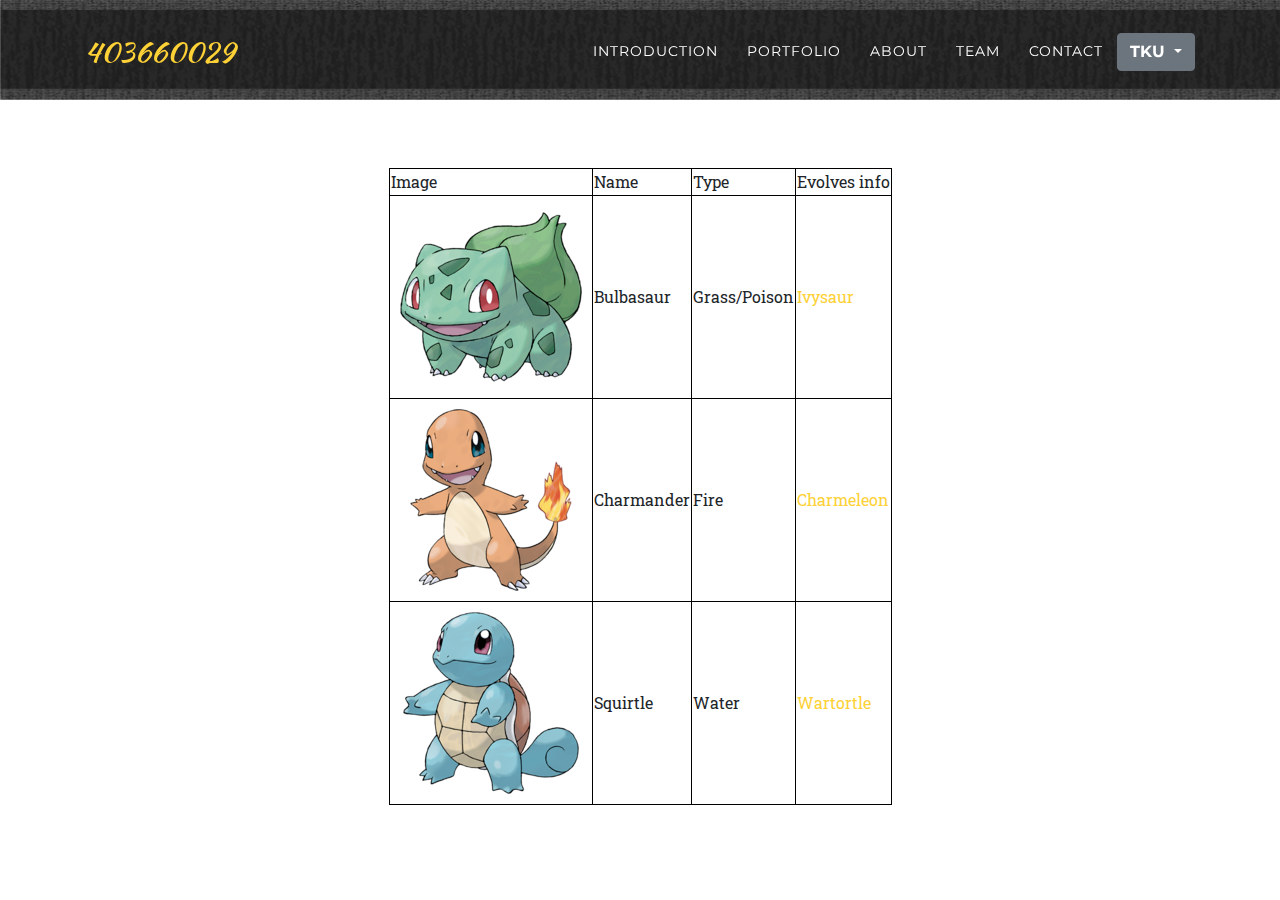
<file: tku/第四次作業/pokemon.html>
<!DOCTYPE html>

<head>
    <meta charset="utf-8">
    <title>Pokemon</title>
    <meta name="viewport" content="width=device-width, initial-scale=1, shrink-to-fit=no">
    <meta name="description" content="">
    <meta name="author" content="">
    <link rel="stylesheet" type="text/css" href="pokemon.css">


    <!-- Bootstrap core CSS -->
    <link href="../../vendor/bootstrap/css/bootstrap.min.css" rel="stylesheet">

    <!-- Custom fonts for this template -->
    <link href="../../vendor/font-awesome/css/font-awesome.min.css" rel="stylesheet" type="text/css">
    <link href="https://fonts.googleapis.com/css?family=Montserrat:400,700" rel="stylesheet" type="text/css">
    <link href='https://fonts.googleapis.com/css?family=Kaushan+Script' rel='stylesheet' type='text/css'>
    <link href='https://fonts.googleapis.com/css?family=Droid+Serif:400,700,400italic,700italic' rel='stylesheet' type='text/css'>
    <link href='https://fonts.googleapis.com/css?family=Roboto+Slab:400,100,300,700' rel='stylesheet' type='text/css'>

    <!-- Custom styles for this template -->
    <link href="../../css/agency.min.css" rel="stylesheet">
</head>

<body>
     <!-- Navigation -->
     <nav class="navbar navbar-expand-lg navbar-dark fixed-top" id="mainNav">
            <div class="container">
                <a class="navbar-brand js-scroll-trigger" href="../../index.html">403660029</a>
                <button class="navbar-toggler navbar-toggler-right" type="button" data-toggle="collapse" data-target="#navbarResponsive"
                    aria-controls="navbarResponsive" aria-expanded="false" aria-label="Toggle navigation">
                    Menu
                    <i class="fa fa-bars"></i>
                </button>
                <div class="collapse navbar-collapse" id="navbarResponsive">
                    <ul class="navbar-nav text-uppercase ml-auto">
                        <li class="nav-item">
                            <a class="nav-link js-scroll-trigger" href="#services">Introduction</a>
                        </li>
                        <li class="nav-item">
                            <a class="nav-link js-scroll-trigger" href="#portfolio">Portfolio</a>
                        </li>
                        <li class="nav-item">
                            <a class="nav-link js-scroll-trigger" href="#about">About</a>
                        </li>
                        <li class="nav-item">
                            <a class="nav-link js-scroll-trigger" href="#team">Team</a>
                        </li>
                        <li class="nav-item">
                            <a class="nav-link js-scroll-trigger" href="#contact">Contact</a>
                        </li>
                    </ul>
                    <div class="dropdown">
                        <button class="btn btn-secondary dropdown-toggle" type="button" id="dropdownMenuButton" data-toggle="dropdown" aria-haspopup="true"
                            aria-expanded="false">
                            TKU
                        </button>
                        <div class="dropdown-menu" aria-labelledby="dropdownMenuButton">
                            <a class="dropdown-item" href="../../tku/P3/myclass.html">MyClass</a>
                            <a class="dropdown-item" href="../../tku/第七次作業/tku60.html">tku60</a>
                            <a class="dropdown-item" href="../../tku/第八次作業/bomber.html">Bomber</a>
                            <a class="dropdown-item" href="../../tku/第五次作業/photoGrid.html">Photo</a>
                            <a class="dropdown-item" href="../../tku/第四次作業/pokemon.html">Pokemon</a>
                        </div>
                    </div>
                </div>
            </div>
        </nav>
    <h1>First Gen Pokemon Chart</h1>
    <table>
        <tr>
            <td>Image</td>
            <td>Name</td>
            <td>Type</td>
            <td>Evolves info</td>
        </tr>
        <tr>
            <td><img src="image-04/001Bulbasaur.png"></td>
            <td>Bulbasaur</td>
            <td>Grass/Poison</td>
            <td><a href="http://pokemon.wikia.com/wiki/Ivysaur">Ivysaur</a></td>
        </tr>
        <tr>
            <td><img src="image-04/004Charmander.png"></td>
            <td>Charmander</td>
            <td>Fire</td>
            <td><a href="http://pokemon.wikia.com/wiki/Charmeleon">Charmeleon</a></td>
        </tr>
        <tr>
            <td><img src="image-04/007Squirtle.png"></td>
            <td>Squirtle</td>
            <td>Water</td>
            <td><a href="http://pokemon.wikia.com/wiki/Wartortle">Wartortle</a></td>
        </tr>
    </table>
        <!-- Bootstrap core JavaScript -->
        <script src="../../vendor/jquery/jquery.min.js"></script>
        <script src="../../vendor/bootstrap/js/bootstrap.bundle.min.js"></script>
    
        <!-- Plugin JavaScript -->
        <script src="../../vendor/jquery-easing/jquery.easing.min.js"></script>
    
        <!-- Contact form JavaScript -->
        <script src="../../js/jqBootstrapValidation.js"></script>
        <script src="../../js/contact_me.js"></script>
    
        <!-- Custom scripts for this template -->
        <script src="../../js/agency.min.js"></script>
</body>
</file>
<file: tku/第七次作業/css/tku60.css>
#container {
    width: 940px;
    height: 480px;
    border: 5px solid #9ce329;
    background-color: beige;
    margin-top: 120px;
    margin-left:auto; 
    margin-right:auto;
}

#player {
    width: 630px;
    height: 100%;
    background-color: #b2b2b2;
    float: left;
}

#aside {
    width: 300px;
    height: 100%;
    background-color: #d46b6b;
    float: right;
}

.tkuitem {
    width: 294px;
    height: 80px;
    background-color: #f0ac82;
    margin: 2px;
    border: 1px solid white;
    text-align: center;
}



.pic {
    width: 100px;
    height: 60px;
    cursor: pointer;
}

.AA {
    position: relative;
    top: 7.5px;
}
</file>
<file: tku/第五次作業/TTT.css>
table{
    margin: auto;
}
td {
    width: 200px;
    height: 200px;    
}
td:hover{
    border: 2px solid #ea4848;
}
.h{
    border-top: 1px solid gray;
    border-bottom: 1px solid gray;
}
.v{
    border-left: 1px solid gray;
    border-right: 1px solid gray;
}
h1{
    text-align: center;
}
</file>
<file: tku/第八次作業/css/bomber.css>
form {
    width: 400px;
    border: 10px solid #b50f0f;
    text-align: center;
    margin-top: 120px;
    margin-left:auto; 
    margin-right:auto;
}


input {
    margin: 10px;
}

.A {
    width: 25px;
    margin: 3px;
}

input[type="button"]:hover {
    background-color: #ebac85;
}
</file>
<file: tku/第四次作業/pokemon.css>
table{
    border:1px solid black;
    margin-top: 120px;
    margin-left:auto; 
    margin-right:auto;
}

tr{
    border:1px solid black;
}
td{
    border:1px solid black;
}
</file>
<file: css/agency.min.css>
/*!
 * Start Bootstrap - Agency v4.1.1 (https://startbootstrap.com/template-overviews/agency)
 * Copyright 2013-2018 Start Bootstrap
 * Licensed under MIT (https://github.com/BlackrockDigital/startbootstrap-agency/blob/master/LICENSE)
 */body{overflow-x:hidden;font-family:'Roboto Slab','Helvetica Neue',Helvetica,Arial,sans-serif}p{line-height:1.75}a{color:#fed136}a:hover{color:#fec503}.text-primary{color:#fed136!important}h1,h2,h3,h4,h5,h6{font-weight:700;font-family:Montserrat,'Helvetica Neue',Helvetica,Arial,sans-serif}section{padding:100px 0}section h2.section-heading{font-size:40px;margin-top:0;margin-bottom:15px}section h3.section-subheading{font-size:16px;font-weight:400;font-style:italic;margin-bottom:75px;text-transform:none;font-family:'Droid Serif','Helvetica Neue',Helvetica,Arial,sans-serif}@media (min-width:768px){section{padding:150px 0}}.btn{font-family:Montserrat,'Helvetica Neue',Helvetica,Arial,sans-serif;font-weight:700}.btn-xl{font-size:18px;padding:20px 40px}.btn-primary{background-color:#fed136;border-color:#fed136}.btn-primary:active,.btn-primary:focus,.btn-primary:hover{background-color:#fec810!important;border-color:#fec810!important;color:#fff}.btn-primary:active,.btn-primary:focus{box-shadow:0 0 0 .2rem rgba(254,209,55,.5)!important}::-moz-selection{background:#fed136;text-shadow:none}::selection{background:#fed136;text-shadow:none}img::selection{background:0 0}img::-moz-selection{background:0 0}#mainNav{background-color:#212529;background-image: url("../img/未命名-1.png");}#mainNav .navbar-toggler{font-size:12px;right:0;padding:13px;text-transform:uppercase;color:#fff;border:0;background-color:#fed136;font-family:Montserrat,'Helvetica Neue',Helvetica,Arial,sans-serif}#mainNav .navbar-brand{color:#fed136;font-family:'Kaushan Script','Helvetica Neue',Helvetica,Arial,cursive}#mainNav .navbar-brand.active,#mainNav .navbar-brand:active,#mainNav .navbar-brand:focus,#mainNav .navbar-brand:hover{color:#fec503}#mainNav .navbar-nav .nav-item .nav-link{font-size:90%;font-weight:400;padding:.75em 0;letter-spacing:1px;color:#fff;font-family:Montserrat,'Helvetica Neue',Helvetica,Arial,sans-serif}#mainNav .navbar-nav .nav-item .nav-link.active,#mainNav .navbar-nav .nav-item .nav-link:hover{color:#fed136}@media (min-width:992px){#mainNav{padding-top:25px;padding-bottom:25px;-webkit-transition:padding-top .3s,padding-bottom .3s;-moz-transition:padding-top .3s,padding-bottom .3s;transition:padding-top .3s,padding-bottom .3s;border:none;background-color:transparent}#mainNav .navbar-brand{font-size:1.75em;-webkit-transition:all .3s;-moz-transition:all .3s;transition:all .3s}#mainNav .navbar-nav .nav-item .nav-link{padding:1.1em 1em!important}#mainNav.navbar-shrink{padding-top:0;padding-bottom:0;background-color:#212529}#mainNav.navbar-shrink .navbar-brand{font-size:1.25em;padding:12px 0}}header.masthead{text-align:center;color:#fff;background-image:url(../img/45544.png);background-repeat:no-repeat;background-attachment:scroll;-webkit-background-size:cover;-moz-background-size:cover;-o-background-size:cover;background-size:cover}header.masthead .intro-text{padding-top:150px;padding-bottom:100px}header.masthead .intro-text .intro-lead-in{font-size:22px;font-style:italic;line-height:22px;margin-bottom:25px;font-family:'Droid Serif','Helvetica Neue',Helvetica,Arial,sans-serif}header.masthead .intro-text .intro-heading{font-size:50px;font-weight:700;line-height:50px;margin-bottom:25px;font-family:Montserrat,'Helvetica Neue',Helvetica,Arial,sans-serif}@media (min-width:768px){header.masthead .intro-text{padding-top:300px;padding-bottom:200px}header.masthead .intro-text .intro-lead-in{font-size:75px;font-style:italic;line-height:80px;margin-bottom:50px;font-family:'Droid Serif','Helvetica Neue',Helvetica,Arial,sans-serif}header.masthead .intro-text .intro-heading{font-size:65px;font-weight:700;line-height:75px;margin-bottom:50px;font-family:Montserrat,'Helvetica Neue',Helvetica,Arial,sans-serif}}.service-heading{font-size: 40px;color: rgb(34, 100, 185);text-align: center;margin-top:50px ;text-transform:none}#portfolio .portfolio-item{right:0;margin:0 0 15px}#portfolio .portfolio-item .portfolio-link{position:relative;display:block;max-width:400px;margin:0 auto;cursor:pointer}#portfolio .portfolio-item .portfolio-link .portfolio-hover{position:absolute;width:100%;height:100%;-webkit-transition:all ease .5s;-moz-transition:all ease .5s;transition:all ease .5s;opacity:0;background:rgba(254,209,54,.9)}#portfolio .portfolio-item .portfolio-link .portfolio-hover:hover{opacity:1}#portfolio .portfolio-item .portfolio-link .portfolio-hover .portfolio-hover-content{font-size:20px;position:absolute;top:50%;width:100%;height:20px;margin-top:-12px;text-align:center;color:#fff}#portfolio .portfolio-item .portfolio-link .portfolio-hover .portfolio-hover-content i{margin-top:-12px}#portfolio .portfolio-item .portfolio-link .portfolio-hover .portfolio-hover-content h3,#portfolio .portfolio-item .portfolio-link .portfolio-hover .portfolio-hover-content h4{margin:0}#portfolio .portfolio-item .portfolio-caption{max-width:400px;margin:0 auto;padding:25px;text-align:center;background-color:#fff}#portfolio .portfolio-item .portfolio-caption h4{margin:0;text-transform:none}#portfolio .portfolio-item .portfolio-caption p{font-size:16px;font-style:italic;margin:0;font-family:'Droid Serif','Helvetica Neue',Helvetica,Arial,sans-serif}#portfolio *{z-index:2}@media (min-width:767px){#portfolio .portfolio-item{margin:0 0 30px}}.portfolio-modal{padding-right:0!important}.portfolio-modal .modal-dialog{margin:1rem;max-width:100vw}.portfolio-modal .modal-content{padding:100px 0;text-align:center}.portfolio-modal .modal-content h2{font-size:3em;margin-bottom:15px}.portfolio-modal .modal-content p{margin-bottom:30px}.portfolio-modal .modal-content p.item-intro{font-size:16px;font-style:italic;margin:20px 0 30px;font-family:'Droid Serif','Helvetica Neue',Helvetica,Arial,sans-serif}.portfolio-modal .modal-content ul.list-inline{margin-top:0;margin-bottom:30px}.portfolio-modal .modal-content img{margin-bottom:30px}.portfolio-modal .modal-content button{cursor:pointer}.portfolio-modal .close-modal{position:absolute;top:25px;right:25px;width:75px;height:75px;cursor:pointer;background-color:transparent}.portfolio-modal .close-modal:hover{opacity:.3}.portfolio-modal .close-modal .lr{z-index:1051;width:1px;height:75px;margin-left:35px;-webkit-transform:rotate(45deg);-ms-transform:rotate(45deg);transform:rotate(45deg);background-color:#212529}.portfolio-modal .close-modal .lr .rl{z-index:1052;width:1px;height:75px;-webkit-transform:rotate(90deg);-ms-transform:rotate(90deg);transform:rotate(90deg);background-color:#212529}.timeline{position:relative;padding:0;list-style:none}.timeline:before{position:absolute;top:0;bottom:0;left:40px;width:2px;margin-left:-1.5px;content:'';background-color:#e9ecef}.timeline>li{position:relative;min-height:50px;margin-bottom:50px}.timeline>li:after,.timeline>li:before{display:table;content:' '}.timeline>li:after{clear:both}.timeline>li .timeline-panel{position:relative;float:right;width:100%;padding:0 20px 0 100px;text-align:left}.timeline>li .timeline-panel:before{right:auto;left:-15px;border-right-width:15px;border-left-width:0}.timeline>li .timeline-panel:after{right:auto;left:-14px;border-right-width:14px;border-left-width:0}.timeline>li .timeline-image{position:absolute;z-index:100;left:0;width:80px;height:80px;margin-left:0;text-align:center;color:#fff;border:7px solid #e9ecef;border-radius:100%;background-color:#fed136}.timeline>li .timeline-image h4{font-size:10px;line-height:14px;margin-top:12px}.timeline>li.timeline-inverted>.timeline-panel{float:right;padding:0 20px 0 100px;text-align:left}.timeline>li.timeline-inverted>.timeline-panel:before{right:auto;left:-15px;border-right-width:15px;border-left-width:0}.timeline>li.timeline-inverted>.timeline-panel:after{right:auto;left:-14px;border-right-width:14px;border-left-width:0}.timeline>li:last-child{margin-bottom:0}.timeline .timeline-heading h4{margin-top:0;color:inherit}.timeline .timeline-heading h4.subheading{text-transform:none}.timeline .timeline-body>p,.timeline .timeline-body>ul{margin-bottom:0}@media (min-width:768px){.timeline:before{left:50%}.timeline>li{min-height:100px;margin-bottom:100px}.timeline>li .timeline-panel{float:left;width:41%;padding:0 20px 20px 30px;text-align:right}.timeline>li .timeline-image{left:50%;width:100px;height:100px;margin-left:-50px}.timeline>li .timeline-image h4{font-size:13px;line-height:18px;margin-top:16px}.timeline>li.timeline-inverted>.timeline-panel{float:right;padding:0 30px 20px 20px;text-align:left}}@media (min-width:992px){.timeline>li{min-height:150px}.timeline>li .timeline-panel{padding:0 20px 20px}.timeline>li .timeline-image{width:150px;height:150px;margin-left:-75px}.timeline>li .timeline-image h4{font-size:18px;line-height:26px;margin-top:30px}.timeline>li.timeline-inverted>.timeline-panel{padding:0 20px 20px}}@media (min-width:1200px){.timeline>li{min-height:170px}.timeline>li .timeline-panel{padding:0 20px 20px 100px}.timeline>li .timeline-image{width:170px;height:170px;margin-left:-85px}.timeline>li .timeline-image h4{margin-top:40px}.timeline>li.timeline-inverted>.timeline-panel{padding:0 100px 20px 20px}}.team-member{margin-bottom:50px;text-align:center}.team-member img{width:225px;height:225px;border:7px solid #fff}.team-member h4{margin-top:25px;margin-bottom:0;text-transform:none}.team-member p{margin-top:0}section#contact{background-color:#212529;background-image:url(../img/map-image.png);background-repeat:no-repeat;background-position:center}section#contact .section-heading{color:#fff}section#contact .form-group{margin-bottom:25px}section#contact .form-group input,section#contact .form-group textarea{padding:20px}section#contact .form-group input.form-control{height:auto}section#contact .form-group textarea.form-control{height:248px}section#contact .form-control:focus{border-color:#fed136;box-shadow:none}section#contact ::-webkit-input-placeholder{font-weight:700;color:#ced4da;font-family:Montserrat,'Helvetica Neue',Helvetica,Arial,sans-serif}section#contact :-moz-placeholder{font-weight:700;color:#ced4da;font-family:Montserrat,'Helvetica Neue',Helvetica,Arial,sans-serif}section#contact ::-moz-placeholder{font-weight:700;color:#ced4da;font-family:Montserrat,'Helvetica Neue',Helvetica,Arial,sans-serif}section#contact :-ms-input-placeholder{font-weight:700;color:#ced4da;font-family:Montserrat,'Helvetica Neue',Helvetica,Arial,sans-serif}footer{padding:25px 0;text-align:center}footer span.copyright{font-size:90%;line-height:40px;text-transform:none;font-family:Montserrat,'Helvetica Neue',Helvetica,Arial,sans-serif}footer ul.quicklinks{font-size:90%;line-height:40px;margin-bottom:0;text-transform:none;font-family:Montserrat,'Helvetica Neue',Helvetica,Arial,sans-serif}ul.social-buttons{margin-bottom:0}ul.social-buttons li a{font-size:20px;line-height:40px;display:block;width:40px;height:40px;-webkit-transition:all .3s;-moz-transition:all .3s;transition:all .3s;color:#fff;border-radius:100%;outline:0;background-color:#212529}ul.social-buttons li a:active,ul.social-buttons li a:focus,ul.social-buttons li a:hover{background-color:#fed136}
</file>
